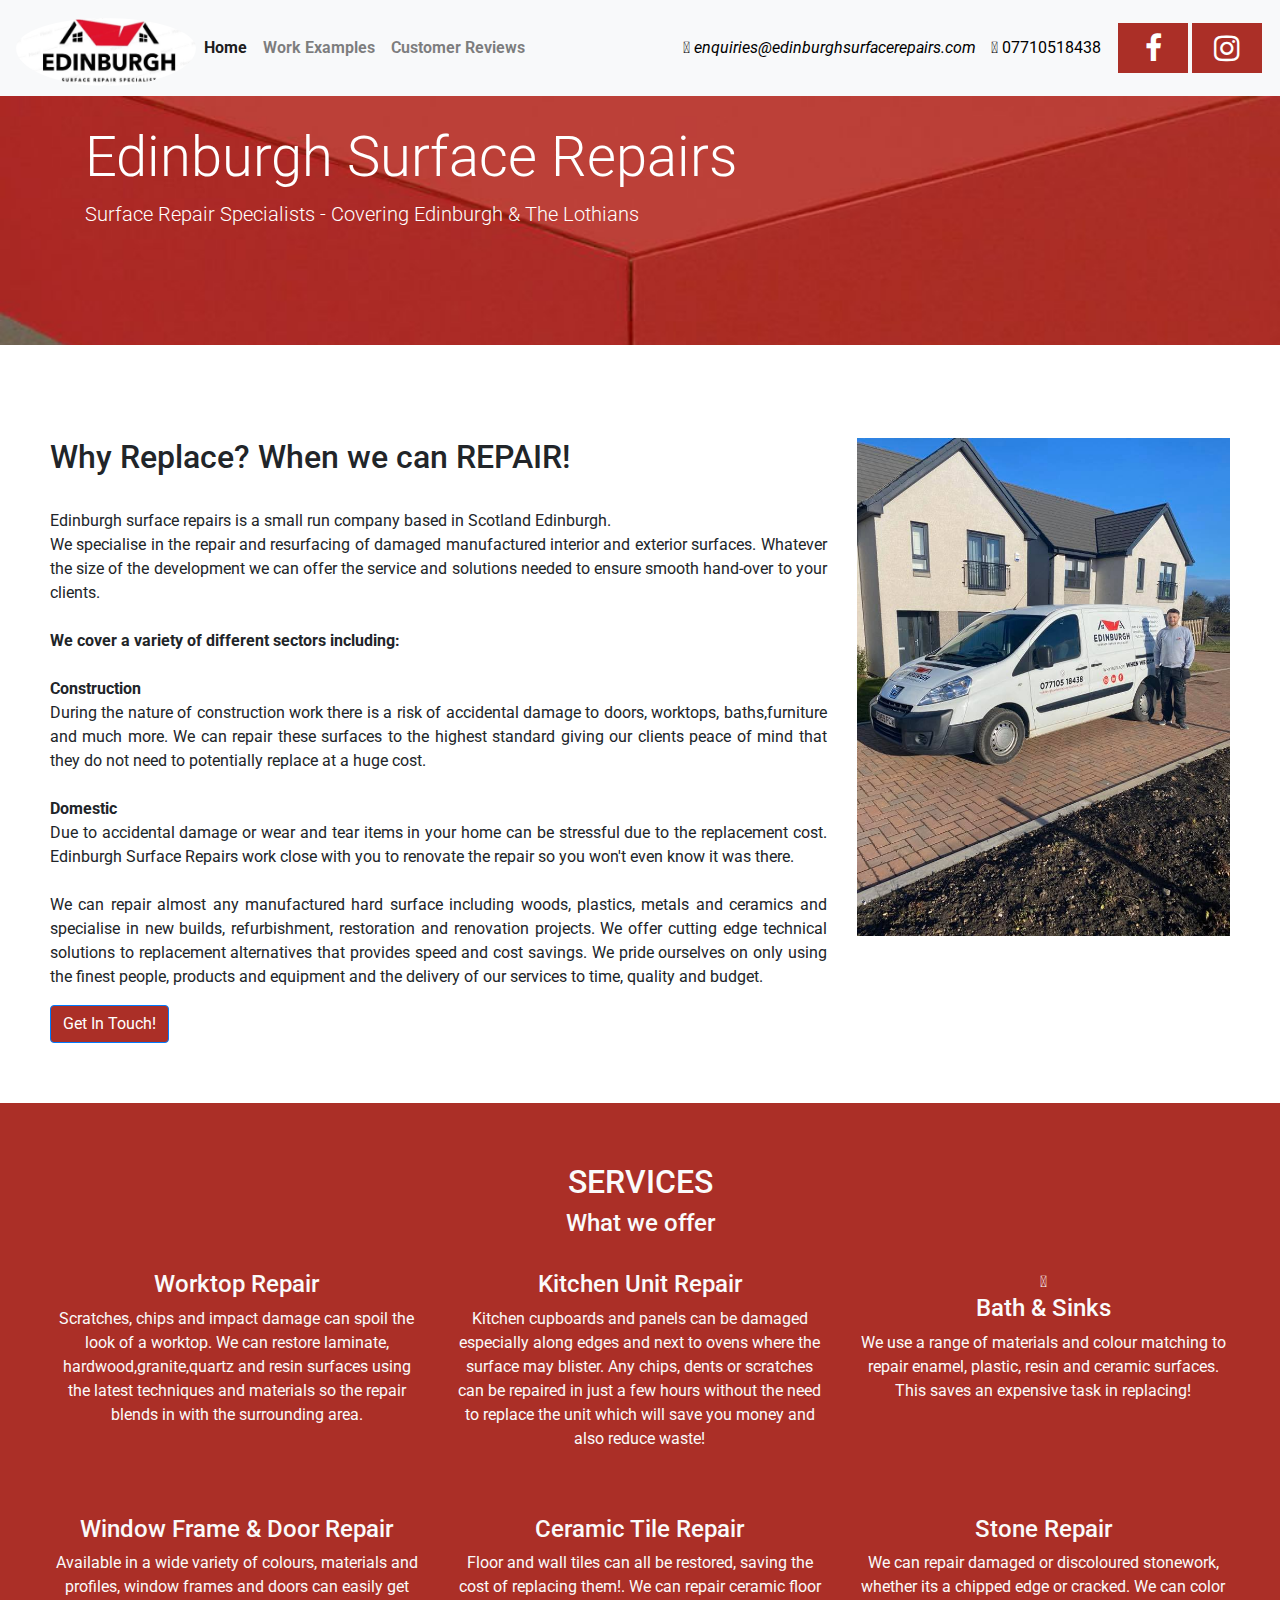
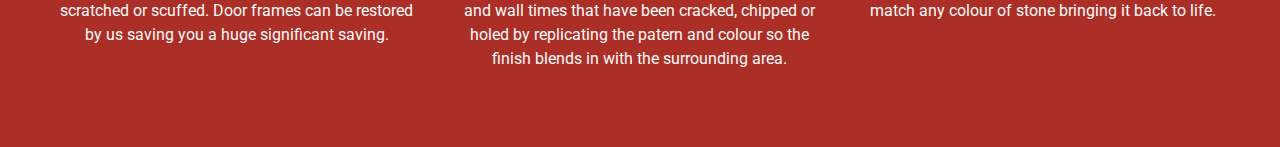
<file: index.html>
<!DOCTYPE html>
<html lang="en">

<head>

	<meta charset="UTF-8">
	<meta name="viewport" content="width=device-width, initial-scale=1.0">
	<meta http-equiv="X-UA-Compatible" content="ie=edge">
	<link rel="stylesheet" href="https://maxcdn.bootstrapcdn.com/bootstrap/4.4.1/css/bootstrap.min.css"
		type="text/css" />
	<link rel="stylesheet" href="https://use.fontawesome.com/releases/v5.6.1/css/all.css"
		integrity="sha384-gfdkjb5BdAXd+lj+gudLWI+BXq4IuLW5IT+brZEZsLFm++aCMlF1V92rMkPaX4PP" crossorigin="anonymous">
	<link rel="stylesheet" href="https://cdnjs.cloudflare.com/ajax/libs/font-awesome/4.7.0/css/font-awesome.min.css">
	<link rel="stylesheet" type="text/css" href="assets/css/style.css">
	<title>Edinburgh Surface Repairs|Surface Specialists</title>

</head>

<body>

	<!-- Navbar at top of the page Navbar template copied from bootstrap-->
		<nav class="navbar navbar-expand-lg navbar-light bg-light">
		<img class="navbar-image" src="assets/images/logo.jpg"  width="180" height="80" alt="Logo">
			<button class="navbar-toggler" type="button" data-toggle="collapse" data-target="#navbarText" aria-controls="navbarText" aria-expanded="false" aria-label="Toggle navigation">
    <span class="navbar-toggler-icon"></span>
  </button>
			<div class="collapse navbar-collapse" id="navbarText">
				<div class="navbar-text-color">
					<ul class="navbar-nav mr-auto">
						<li class="nav-item active">
							<a class="nav-link" ::: font-weight: bold; font-weight: href="index.html">Home
								<span class="sr-only">(current)</span></a>
						</li>
						<li class="nav-item">
							<a class="nav-link" href="examples.html">Work Examples</a>
						</li>
						<li class="nav-item">
							<a class="nav-link" href="customer.html">Customer Reviews</a>
						</li>
					</ul>
				</div>


			</div>
			<div><i class="fas fa-at"><span class="fa-icon-inner-text"> enquiries@edinburghsurfacerepairs.com   </i>
			</div>
			<div><i class="fas fa-phone-square"></i><span class="fa-icon-inner-text"> 07710518438
        
       </span></div>
			<div class="fb-icon">
				<a href="https://www.facebook.com/edinburghsurfacerepairs/" target="_blank"  rel="noopener" class="fa fa-facebook"></a>

			</div>
			<div><a href="https://www.instagram.com/edinburgh_surface_repairs/?hl=en" target="_blank" rel="noopener"
					class="fa fa-instagram"></a></div>
	</nav>
	</div>
	<!-- callout-->
	<div class="jumbotron jumbotron-fluid">

		<div class="container">

			<h1 class="display-4">Edinburgh Surface Repairs</h1>
			<p class="lead">Surface Repair Specialists - Covering Edinburgh & The Lothians</p>


		</div>

	</div>
	<div id="about" class="container-fluid">
		<!-- About Company content brief summary.-->
		<div class="row">
			<div class="col-sm-8">

				<h2>Why Replace? When we can REPAIR!</h2><br>
				<p>Edinburgh surface repairs is a small run company based in
					Scotland Edinburgh.<br>
					We specialise in the repair and resurfacing of damaged manufactured interior
					and exterior surfaces.
					Whatever the size of the development we can offer the service and solutions
					needed to ensure smooth hand-over to your clients.<br>
					<br>
					<strong>We cover a variety of different sectors including:<br></strong>
					<strong><br> Construction </strong>
					<br> During the nature of construction work there is a risk of accidental damage to doors, worktops, baths,furniture and much more.
                    We can repair these surfaces to the highest standard giving our clients peace of mind that they do not
                    need to potentially replace at a huge cost.
					<br>
					<br>
					<strong>Domestic</strong>
					<br> Due to accidental damage or wear and tear items in your home can be stressful due to the replacement
                    cost. Edinburgh Surface Repairs work close with you to renovate the repair so you won't even know it was
                    there.
					<br>
					<br>

					We can repair almost any manufactured hard surface including woods,
					plastics, metals and ceramics and specialise in new builds, refurbishment,
					restoration and renovation projects.
					We offer cutting edge technical solutions to replacement alternatives
					that provides speed and cost savings. We pride ourselves on only
					using the finest people, products and equipment and the delivery
					of our services to time, quality and budget.
				</p>


					<!-- Modal for get in touch information. When clicked will display email and phone number. Modal copied from Bootstrap-->
					<button type="button" class="btn btn-primary" data-toggle="modal" data-target="#contactModal">
                    Get In Touch!
                    </button>
					<div class="modal fade" id="contactModal" tabindex="-1" role="dialog"
						aria-labelledby="exampleModalLabel" aria-hidden="true">
						<div class="modal-dialog" role="document">
							<div class="modal-content">
								<div class="modal-header">
									<h5 class="modal-title" id="exampleModalLabel">Get In Touch</h5>
									<button type="button" class="close" data-dismiss="modal" aria-label="Close">
                                     <span aria-hidden="true">&times;</span>
                                     </button>

								</div>
								<div class="modal-body">
									email: enquiries@edinburghsurfacerepairs.com<br>
                                    mobile: 07710518438
								</div>
									<div class="modal-footer">
										<button type="button" class="btn btn-secondary" data-dismiss="modal">Close</button>

									</div>
								</div>
							</div>
						</div>

					</div>

					<div class="col-sm-4">
						<img class="img-fluid w-100" src="assets/images/company.jpg" alt="Steven Van" />
			</div>

					</div>
			</div>



			<!-- Services section, not too detailed just overview of  services that company provides.-->
			<div class="container-fluid text-center container-wrap-red">

				<h2>SERVICES</h2>
				<i class="fas fa-pencil-ruler"></i>

				<h4>What we offer</h4>

				<br>
				<div class="row">
					<div class="col-sm-4">

						<span class="glyphicon glyphicon-off"></span>
						<i class="fas fa-hammer"></i>
						<h4>Worktop Repair</h4>
						<p>Scratches, chips and impact damage can spoil the look of a worktop. We can restore
							laminate, hardwood,granite,quartz and resin surfaces using the latest techniques and
							materials
							so the repair
							blends in with the surrounding area.</p>
					</div>
					<div class="col-sm-4">
						<span class="glyphicon glyphicon-heart"></span>
						<i class="fas fa-ruler-vertical"></i>
						<h4>Kitchen Unit Repair</h4>
						<p>Kitchen cupboards and panels can be damaged especially along edges and next to ovens where
							the surface may blister. Any chips, dents or scratches can be repaired in just a few hours
							without
							the need to replace the unit which will save you money and also reduce waste!</p>
					</div>
					<div class="col-sm-4">
						<span class="glyphicon glyphicon-lock"></span>
						<i class="fas fa-bath"></i>
						<h4>Bath & Sinks</h4>
						<p>We use a range of materials and colour matching to repair enamel, plastic, resin and ceramic
							surfaces. This saves an expensive task in replacing!</p>
					</div>
				</div>
				<br><br>
				<div class="row">
					<div class="col-sm-4">
						<span class="glyphicon glyphicon-leaf"></span>
						<i class="fas fa-door-open"></i>
						<h4>Window Frame & Door Repair</h4>
						<p>Available in a wide variety of colours, materials and profiles, window frames and
							doors can easily get scratched or scuffed. Door frames can be restored by us saving you a
							huge
							significant
							saving.</p>
					</div>
					<div class="col-sm-4">
						<span class="glyphicon glyphicon-certificate"></span>
						<i class="fas fa-brush"></i>
						<h4>Ceramic Tile Repair</h4>
						<p>Floor and wall tiles can all be restored, saving the cost of replacing them!. We can repair
							ceramic floor and wall times that have been
							cracked, chipped or holed by replicating the patern and colour so the finish blends in with
							the
							surrounding
							area.</p>
					</div>
					<div class="col-sm-4">
						<span class="glyphicon glyphicon-wrench"></span>
						<i class="fas fa-drafting-compass"></i>
						<h4>Stone Repair</h4>
						<p>We can repair damaged or discoloured stonework, whether its a chipped edge or cracked. We
							can color match any colour of stone bringing it back to life.</p>
					</div>
				</div>
			</div>





			<script src="https://cdnjs.cloudflare.com/ajax/libs/jquery/3.4.1/jquery.slim.min.js"></script>
			<script src="https://cdnjs.cloudflare.com/ajax/libs/popper.js/1.16.0/umd/popper.min.js"></script>
			<script src="https://cdnjs.cloudflare.com/ajax/libs/twitter-bootstrap/4.4.1/js/bootstrap.min.js"></script>

</body>

</html>
</file>
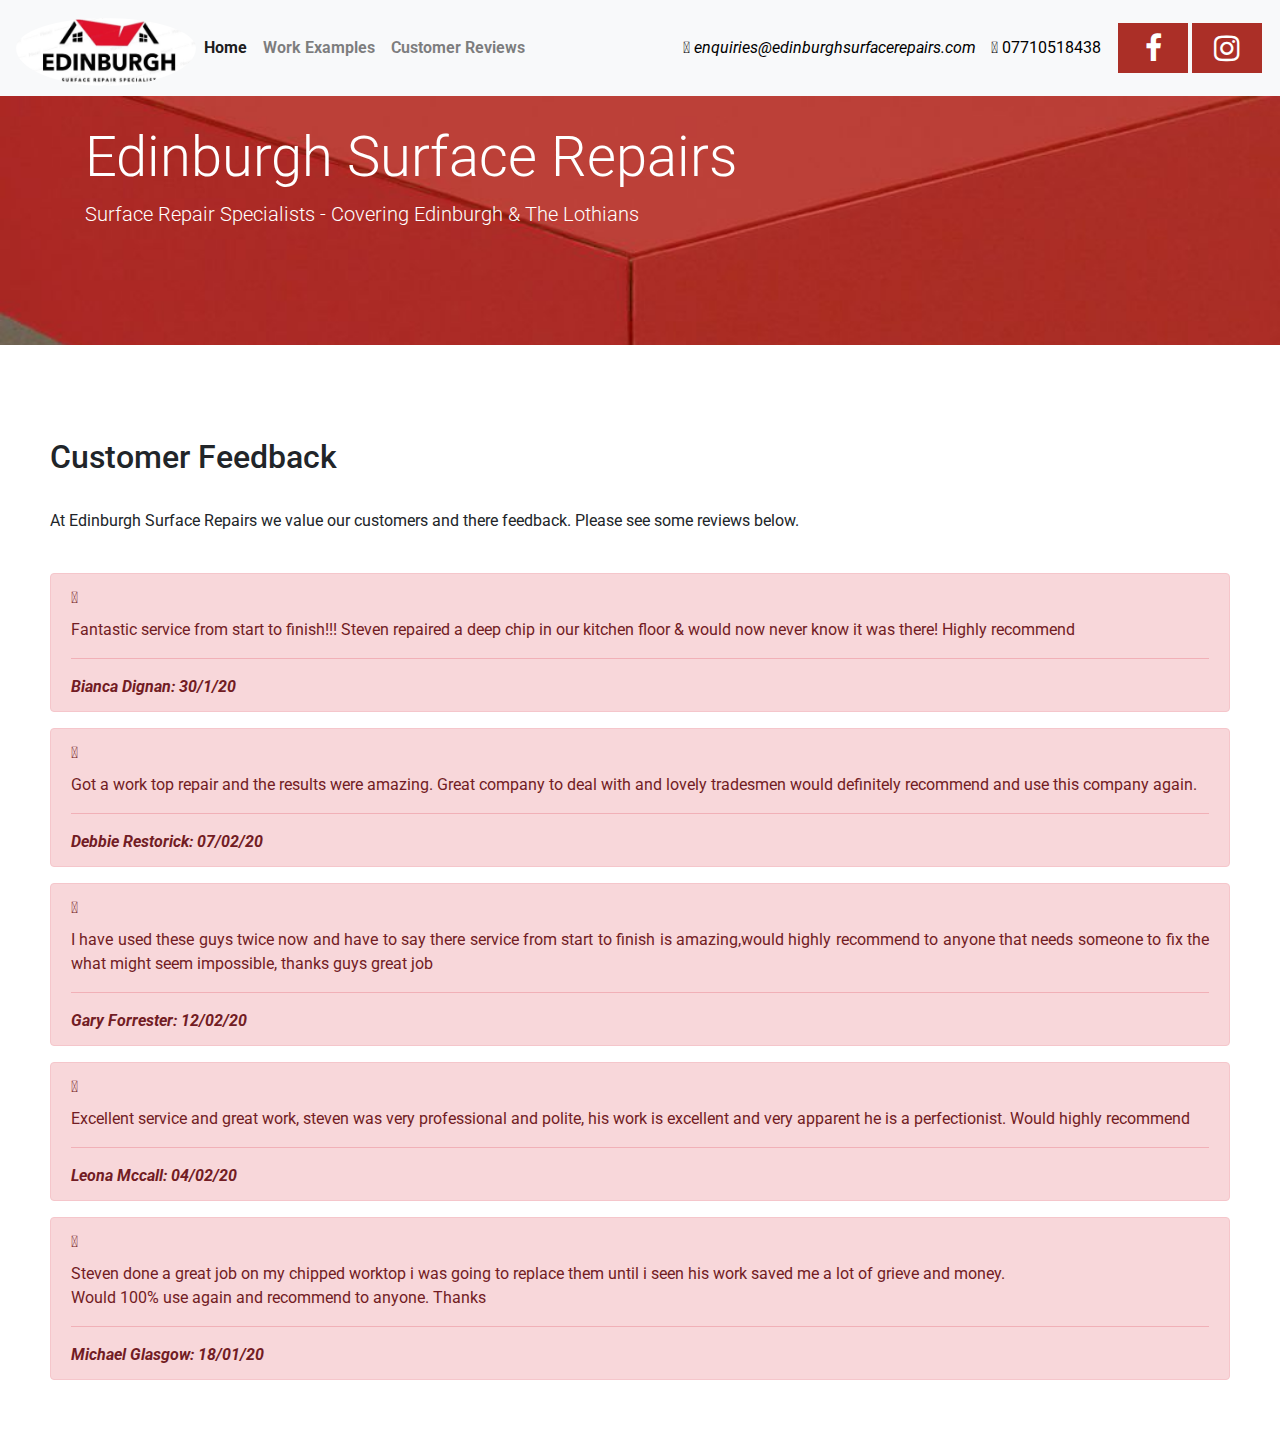
<file: customer.html>
<!DOCTYPE html>
<html lang="en">

<head>

	<meta charset="UTF-8">
	<meta name="viewport" content="width=device-width, initial-scale=1.0">
	<meta http-equiv="X-UA-Compatible" content="ie=edge">
	<link rel="stylesheet" href="https://maxcdn.bootstrapcdn.com/bootstrap/4.4.1/css/bootstrap.min.css"
		type="text/css" />
	<link rel="stylesheet" href="https://use.fontawesome.com/releases/v5.6.1/css/all.css"
		integrity="sha384-gfdkjb5BdAXd+lj+gudLWI+BXq4IuLW5IT+brZEZsLFm++aCMlF1V92rMkPaX4PP" crossorigin="anonymous">
	<link rel="stylesheet" href="https://cdnjs.cloudflare.com/ajax/libs/font-awesome/4.7.0/css/font-awesome.min.css">
	<link rel="stylesheet" type="text/css" href="assets/css/style.css">
	<title>Edinburgh Surface Repairs|Surface Specialists</title>

</head>

<body>

	<!-- Navbar at top of the page copied from Bootstrap template.-->
	<nav class="navbar navbar-expand-lg navbar-light bg-light">
		<img class="navbar-image" src="assets/images/logo.jpg"  width="180" height="80" alt="Logo">
			<button class="navbar-toggler" type="button" data-toggle="collapse" data-target="#navbarText" aria-controls="navbarText" aria-expanded="false" aria-label="Toggle navigation">
    <span class="navbar-toggler-icon"></span>
  </button>
			<div class="collapse navbar-collapse" id="navbarText">
				<div class="navbar-text-color">
					<ul class="navbar-nav mr-auto">
						<li class="nav-item active">
							<a class="nav-link" ::: font-weight: bold; font-weight: href="index.html">Home
								<span class="sr-only">(current)</span></a>
						</li>
						<li class="nav-item">
							<a class="nav-link" href="examples.html">Work Examples</a>
						</li>
						<li class="nav-item">
							<a class="nav-link" href="customer.html">Customer Reviews</a>
						</li>
					</ul>
				</div>
			</div>


			</div>
			<div><i class="fas fa-at"><span class="fa-icon-inner-text"> enquiries@edinburghsurfacerepairs.com   </i>
			</div>
			<div><i class="fas fa-phone-square"></i><span class="fa-icon-inner-text"> 07710518438
        
       </span></div>
			<div class="fb-icon">
				<a href="https://www.facebook.com/edinburghsurfacerepairs/" target="_blank" rel="noopener" class="fa fa-facebook"></a>

			</div>
			<div><a href="https://www.instagram.com/edinburgh_surface_repairs/?hl=en" target="_blank" rel="noopener"
					class="fa fa-instagram"></a></div>
	</nav>
	</div>

	<!-- callout Jumbotron -->
	<div class="jumbotron jumbotron-fluid">

		<div class="container">

			<h1 class="display-4">Edinburgh Surface Repairs</h1>
			<p class="lead">Surface Repair Specialists - Covering Edinburgh & The Lothians</p>


		</div>

	</div>
	<div id="reviews" class="container-fluid">
		<!-- About Company content brief summary. Bootstrap alerts callout copied here-->
		<div class="row">
			<div class="col-sm-12">

				<h2>Customer Feedback</h2><br>
				<p>At Edinburgh Surface Repairs we value our customers and there feedback. Please see
					some reviews below.<br></br>

					<div class="alert alert-danger " role="alert">
						<i class="fas fa-comments"></i>
						<h4 class="alert-heading"></h4>
						<p>Fantastic service from start to finish!!! Steven repaired a deep chip in our kitchen floor &
							would now never know
							it was there! Highly recommend</p>
						<hr>
						<p class="mb-0"><i><strong>Bianca Dignan: 30/1/20</i></strong></p>
					</div>

					<div class="alert alert-danger" role="alert">
						<i class="fas fa-comments"></i>
						<h4 class="alert-heading"></h4>
						<p>Got a work top repair and the results were amazing.
							Great company to deal with and lovely tradesmen would definitely recommend and use this
							company again.</p>
						<hr>
						<p class="mb-0"><i><strong>Debbie Restorick: 07/02/20</i></strong></p>
					</div>

					<div class="alert alert-danger" role="alert">
						<i class="fas fa-comments"></i>
						<h4 class="alert-heading"></h4>
						<p>I have used these guys twice now and have to say there service from start to finish is
							amazing,would highly recommend to anyone that needs someone to fix the what
							might seem impossible, thanks guys great job</p>
						<hr>
						<p class="mb-0"><i><strong>Gary Forrester: 12/02/20 </i></strong></p>
					</div>

					<div class="alert alert-danger" role="alert">
						<i class="fas fa-comments"></i>
						<h4 class="alert-heading"></h4>
						<p>Excellent service and great work, steven was very professional and polite, his work is
							excellent and very apparent he
							is a perfectionist. Would highly recommend</p>
						<hr>
						<p class="mb-0"><i><strong>Leona Mccall: 04/02/20 </i></strong></p>
					</div>

					<div class="alert alert-danger" role="alert">
						<i class="fas fa-comments"></i>
						<h4 class="alert-heading"></h4>
						<p>Steven done a great job on my chipped worktop i was going to replace them until i seen his
							work saved me a lot of grieve and money.
							<br>Would 100% use again and recommend to anyone. Thanks</p>
							<hr>
							<p class="mb-0"><i><strong>Michael Glasgow: 18/01/20 </i></strong></p>
					</div>

				</p>

			</div>

		</div>

	</div>



	<script src="https://cdnjs.cloudflare.com/ajax/libs/jquery/3.4.1/jquery.slim.min.js"></script>
	<script src="https://cdnjs.cloudflare.com/ajax/libs/popper.js/1.16.0/umd/popper.min.js"></script>
	<script src="https://cdnjs.cloudflare.com/ajax/libs/twitter-bootstrap/4.4.1/js/bootstrap.min.js"></script>

</body>

</html>
</file>
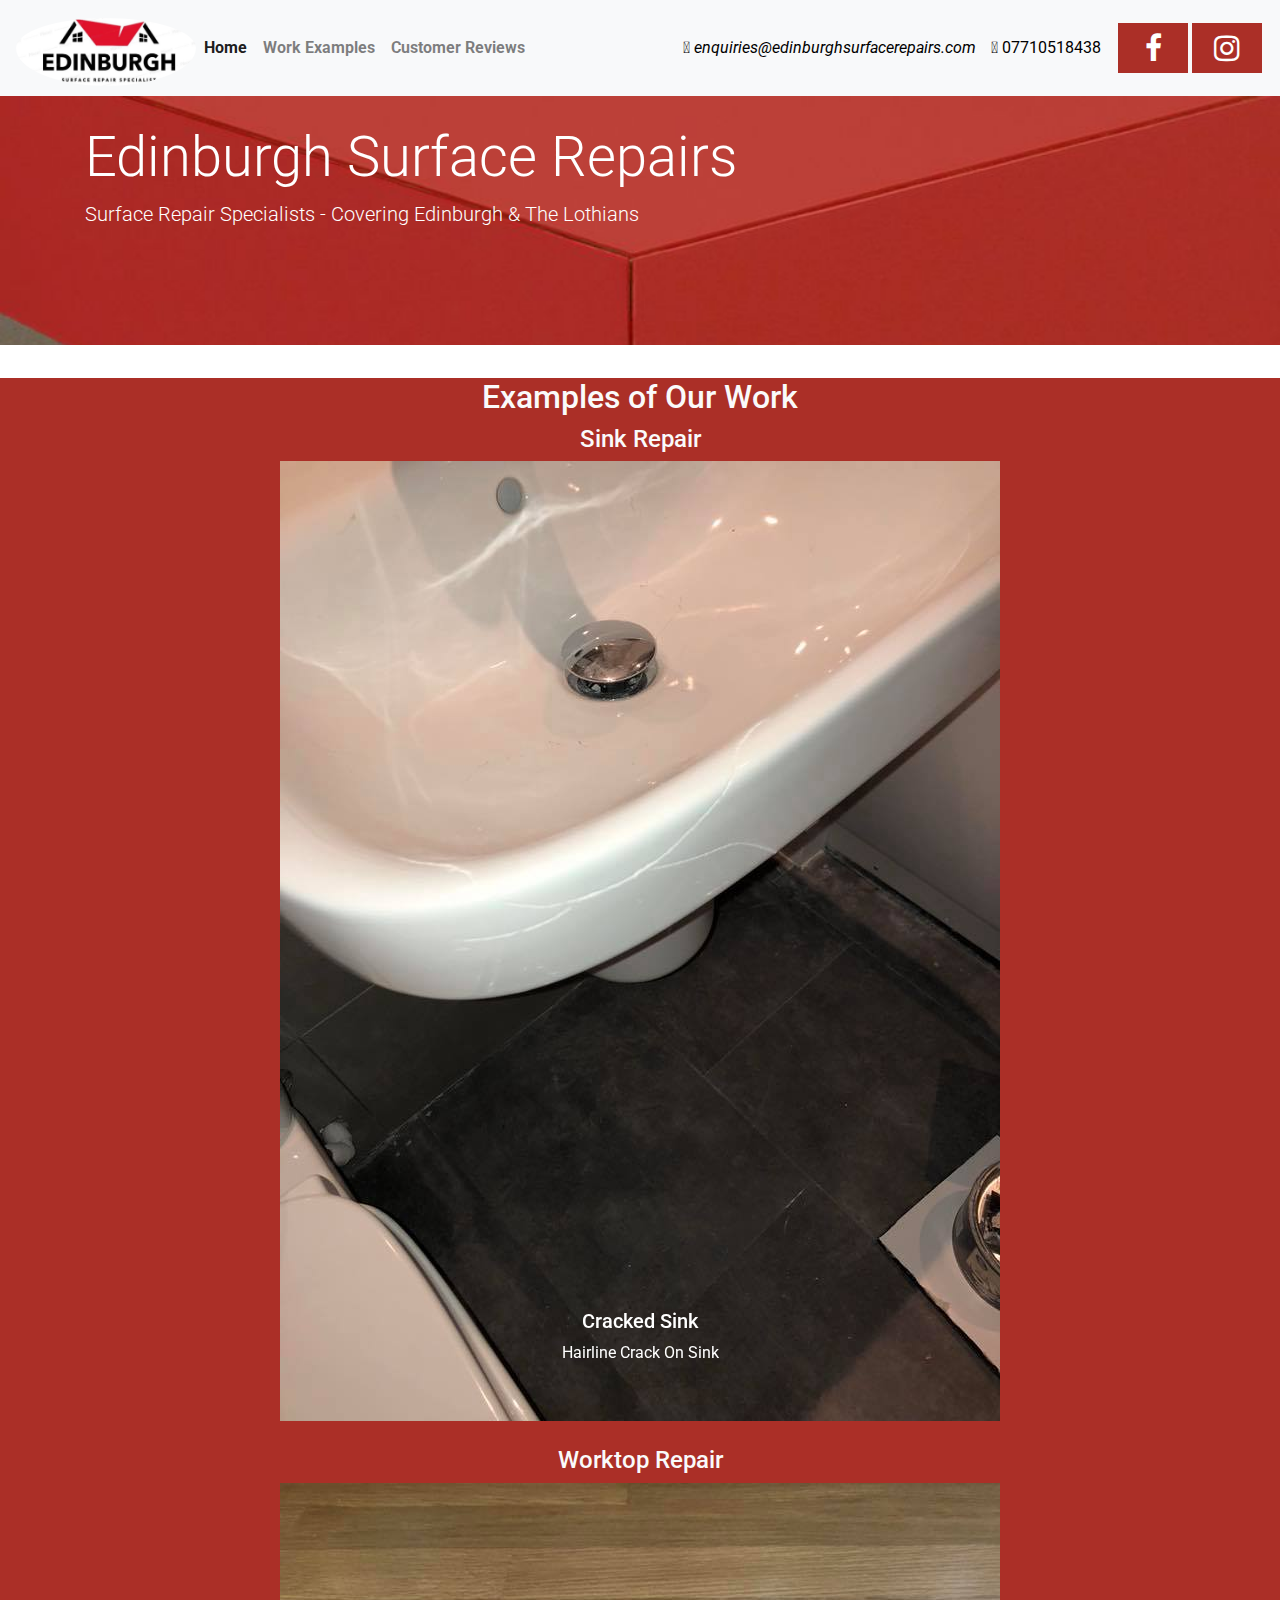
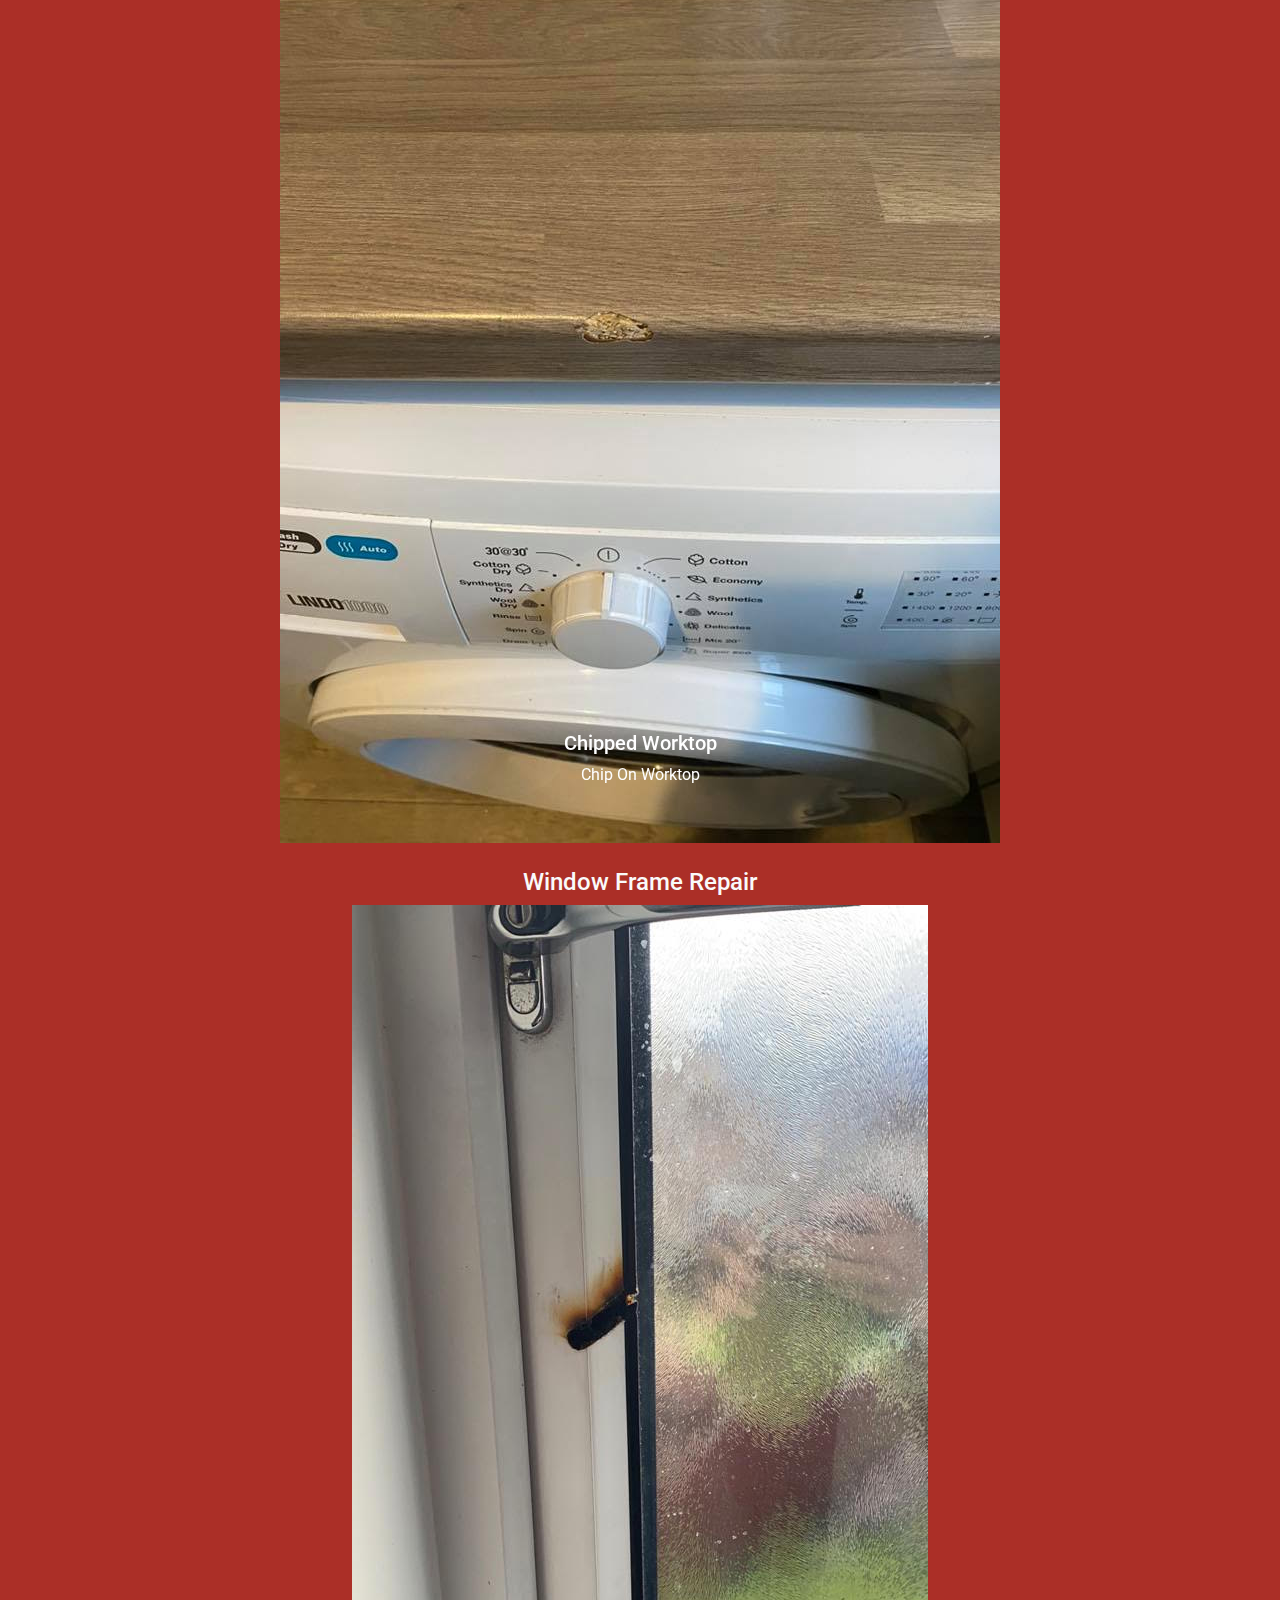
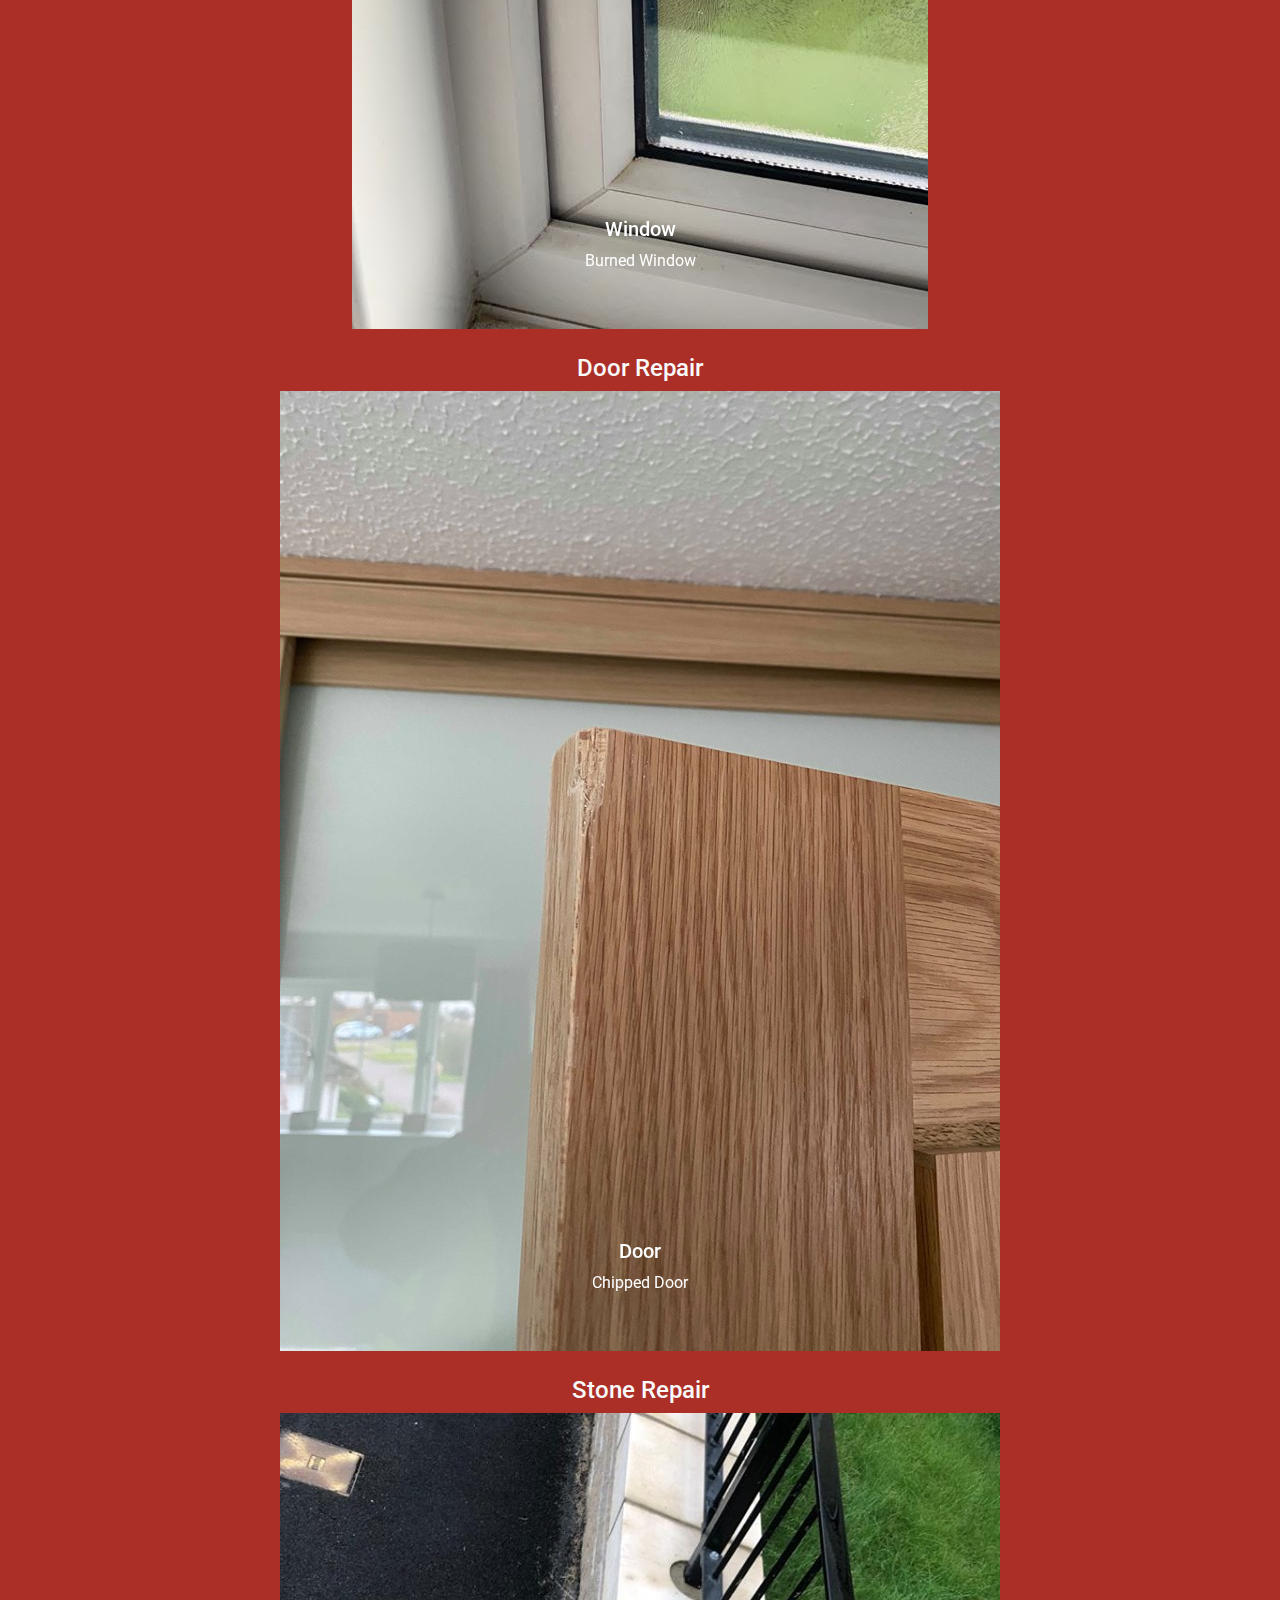
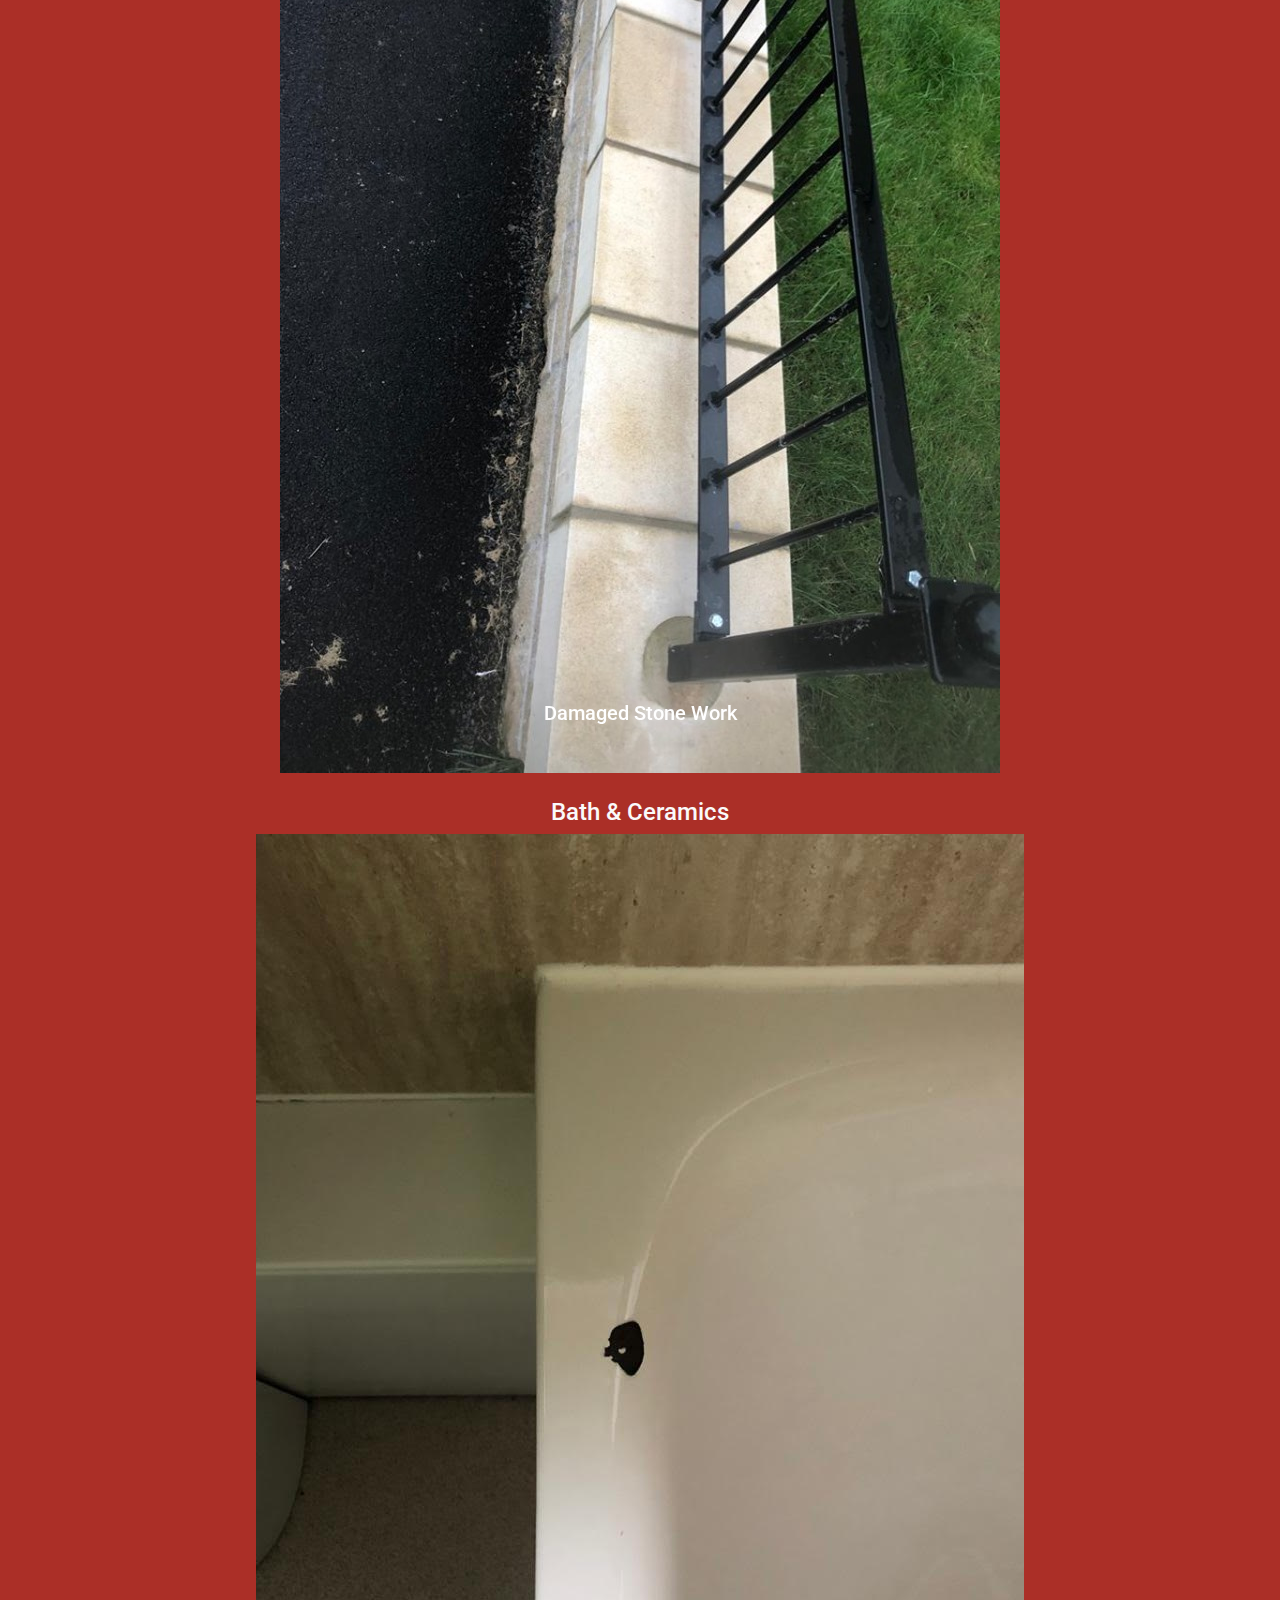
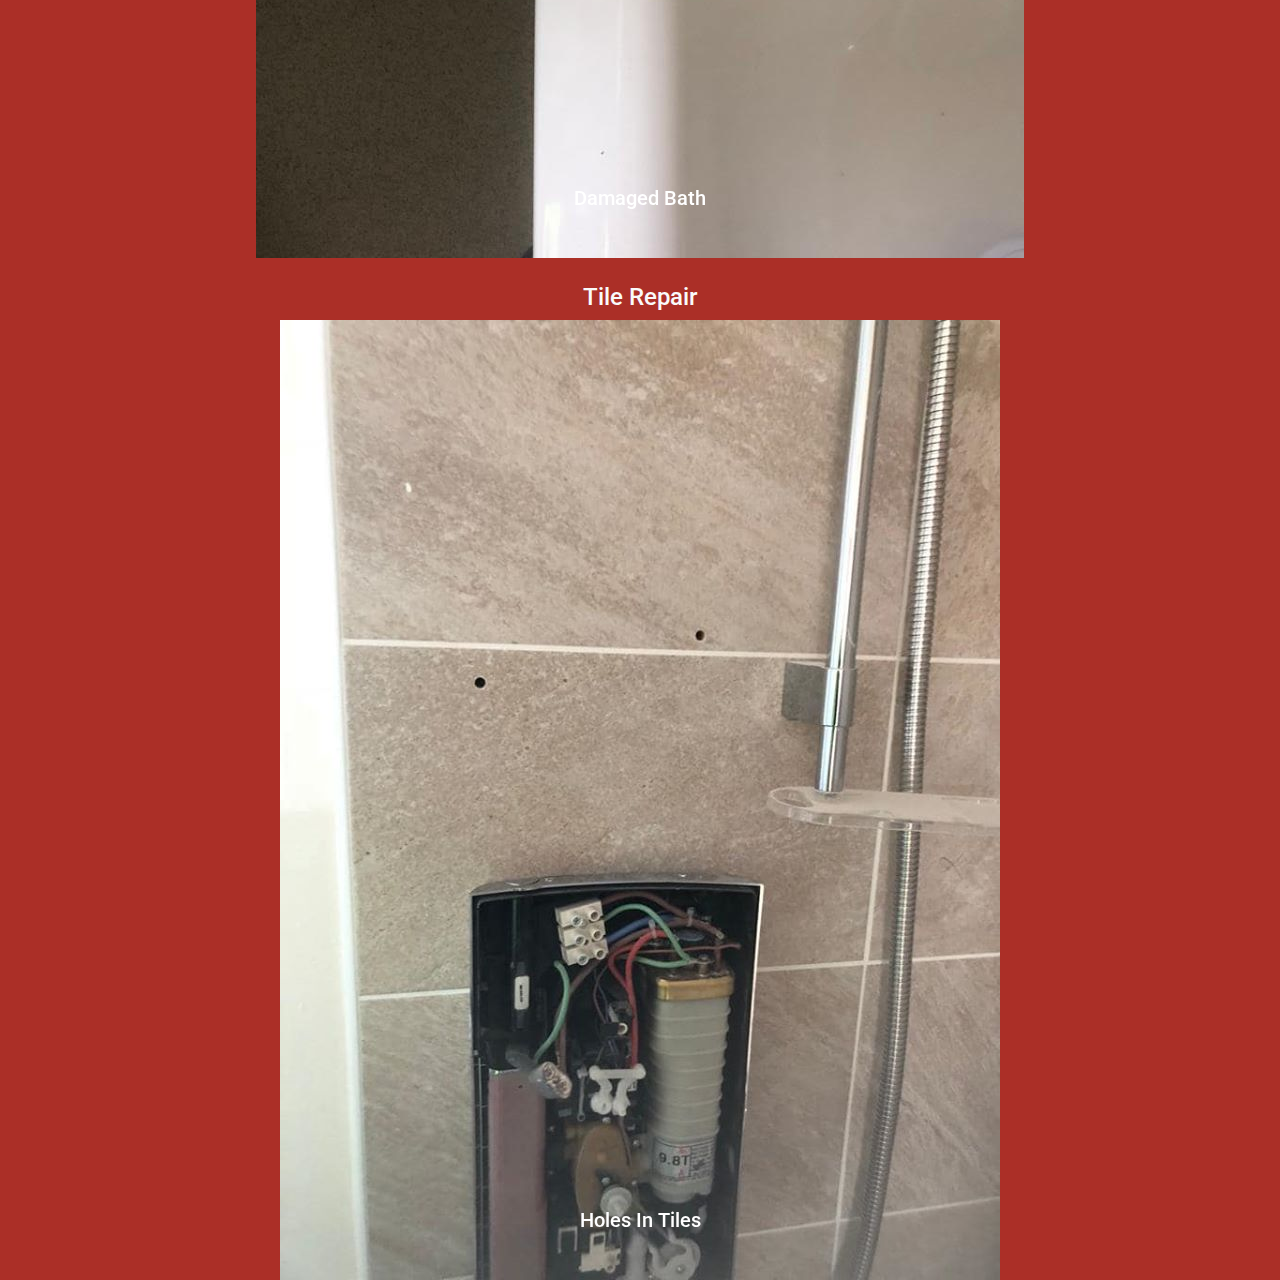
<file: examples.html>
<!DOCTYPE html>
<html lang="en">

<head>

	<meta charset="UTF-8">
	<meta name="viewport" content="width=device-width, initial-scale=1.0">
	<meta http-equiv="X-UA-Compatible" content="ie=edge">
	<link rel="stylesheet" href="https://maxcdn.bootstrapcdn.com/bootstrap/4.4.1/css/bootstrap.min.css"
		type="text/css" />
	<link rel="stylesheet" href="https://use.fontawesome.com/releases/v5.6.1/css/all.css"
		integrity="sha384-gfdkjb5BdAXd+lj+gudLWI+BXq4IuLW5IT+brZEZsLFm++aCMlF1V92rMkPaX4PP" crossorigin="anonymous">
	<link rel="stylesheet" href="https://cdnjs.cloudflare.com/ajax/libs/font-awesome/4.7.0/css/font-awesome.min.css">
	<link rel="stylesheet" type="text/css" href="assets/css/style.css">
	<title>Edinburgh Surface Repairs|Surface Specialists</title>

</head>

<body>

	<!-- Navbar at top of the page copied from bootstrap-->
		<nav class="navbar navbar-expand-lg navbar-light bg-light">
		 <img class="navbar-image" src="assets/images/logo.jpg"  width="180" height="80" alt="Logo">
			<button class="navbar-toggler" type="button" data-toggle="collapse" data-target="#navbarText" aria-controls="navbarText" aria-expanded="false" aria-label="Toggle navigation">
    <span class="navbar-toggler-icon"></span>
  </button>
			<div class="collapse navbar-collapse" id="navbarText">
				<div class="navbar-text-color">
					<ul class="navbar-nav mr-auto">
						<li class="nav-item active">
							<a class="nav-link" ::: font-weight: bold; font-weight: href="index.html">Home
								<span class="sr-only">(current)</span></a>
						</li>
						<li class="nav-item">
							<a class="nav-link" href="examples.html">Work Examples</a>
						</li>
						<li class="nav-item">
							<a class="nav-link" href="customer.html">Customer Reviews</a>
						</li>
					</ul>
				</div>


			</div>
			<div><i class="fas fa-at"><span class="fa-icon-inner-text"> enquiries@edinburghsurfacerepairs.com   </i>
			</div>
			<div><i class="fas fa-phone-square"></i><span class="fa-icon-inner-text"> 07710518438
        
       </span></div>
			<div class="fb-icon">
				<a href="https://www.facebook.com/edinburghsurfacerepairs/" target="_blank" rel="noopener" class="fa fa-facebook"></a>

			</div>
			<div><a href="https://www.instagram.com/edinburgh_surface_repairs/?hl=en" target="_blank" rel="noopener"
					class="fa fa-instagram"></a></div>
	</nav>
	</div>
	<!-- callout Jumbotron -->
	<div class="jumbotron jumbotron-fluid">

		<div class="container">

			<h1 class="display-4">Edinburgh Surface Repairs</h1>
			<p class="lead">Surface Repair Specialists - Covering Edinburgh & The Lothians</p>


		</div>

	</div>

	<!-- Bootstrap Carousel section showing work examples , not too detailed just overview of  services that company provides.-->

	<div class="sink-carousel">

		<div id="carouselExampleCaptions" class="carousel slide" data-ride="carousel">

			<ol class="carousel-indicators">

				<!--	<li data-target="#carouselExampleCaptions" data-slide-to="2"></li> -->
			</ol>
			<h2 class="example-work-header">Examples of Our Work</h2>
			<h4>Sink Repair</h4>
			<div class="carousel-inner">
				<div class="carousel-item active">
					<img src="assets/images/crackedsink.jpg" class="example-images-carousel" alt="Cracked Sink">
					<div class="carousel-caption d-none d-md-block">
						<h5>Cracked Sink</h5>
						<p>Hairline Crack On Sink</p>
					</div>
				</div>
				<div class="carousel-item">
					<img src="assets/images/sink_repaired.jpg" class="example-images-carousel" alt="Repaired Sink">
					<div class="carousel-caption d-none d-md-block">
						<h5>Sink Repaired</h5>
						<p>Good As New!</p>
					</div>
				</div>

			</div>


			<h4 class="worktop-text">Worktop Repair</h4>
			<div id="carouselExampleCaptionsSecond" class="carousel slide" data-ride="carousel">

				<ol class="carousel-indicators">

					<!--	<li data-target="#carouselExampleCaptions" data-slide-to="2"></li> -->
				</ol>
				<div class="carousel-inner">
					<div class="carousel-item active">
						<img src="assets/images/worktopdamaged.jpg" class="example-images-carousel" alt="Damaged Worktop">
						<div class="carousel-caption d-none d-md-block">
							<h5>Chipped Worktop</h5>
							<p>Chip On Worktop</p>
						</div>
					</div>
					<div class="carousel-item">
						<img src="assets/images/worktoprepaired.jpg" class="example-images-carousel" alt="Repaired Worktop>
						<div class="carousel-caption d-none d-md-block">
						<h5> What Chip?</h5>
						<p> Repaired by Edinburgh Surface Specialists!</p>

					</div>
				</div>

			</div>

			<h4 class="worktop-text">Window Frame Repair</h4>
			<div id="carouselExampleCaptionsThird" class="carousel slide" data-ride="carousel">

				<ol class="carousel-indicators">

					<!--	<li data-target="#carouselExampleCaptions" data-slide-to="2"></li> -->
				</ol>
				<div class="carousel-inner">
					<div class="carousel-item active">
						<img src="assets/images/window_damaged.jpg" class="example-images-carousel" alt="Damaged Window">
						<div class="carousel-caption d-none d-md-block">
							<h5>Window</h5>
							<p>Burned Window</p>
						</div>
					</div>
					<div class="carousel-item">
						<img src="assets/images/window_repaired.jpg" class="example-images-carousel" alt="Repaired Window">
						<div class="carousel-caption d-none d-md-block">
							<h5> What Burn?</h5>
							<p> Repaired by Edinburgh Surface Specialists!</p>

						</div>
					</div>

				</div>


				<h4 class="worktop-text">Door Repair</h4>
				<div id="carouselExampleCaptionsFour" class="carousel slide" data-ride="carousel">

					<ol class="carousel-indicators">

						<!--	<li data-target="#carouselExampleCaptions" data-slide-to="2"></li> -->
					</ol>
					<div class="carousel-inner">
						<div class="carousel-item active">
							<img src="assets/images/door_damaged.jpg" class="example-images-carousel" alt="Damaged Door">
							<div class="carousel-caption d-none d-md-block">
								<h5>Door</h5>
								<p>Chipped Door</p>
							</div>
						</div>
						<div class="carousel-item">
							<img src="assets/images/door_repaired.jpg" class="example-images-carousel" alt="Repaired Door">
							<div class="carousel-caption d-none d-md-block">
								<h5> Door Repaired</h5>


							</div>
						</div>

					</div>
				</div>
				<h4 class="worktop-text">Stone Repair</h4>
				<div id="carouselExampleCaptionsFive" class="carousel slide" data-ride="carousel">

					<ol class="carousel-indicators">

						<!--	<li data-target="#carouselExampleCaptions" data-slide-to="2"></li> -->
					</ol>
					<div class="carousel-inner">
						<div class="carousel-item active">
							<img src="assets/images/damaged_stone.jpg" class="example-images-carousel" alt="Damaged Stone">
							<div class="carousel-caption d-none d-md-block">
								<h5>Damaged Stone Work</h5>

							</div>
						</div>
						<div class="carousel-item">
							<img src="assets/images/repaired_stone.jpg" class="example-images-carousel" alt="Repaired Stone">
							<div class="carousel-caption d-none d-md-block">
								<h5> Stone Work Repaired</h5>


							</div>
						</div>

					</div>
					<h4 class="worktop-text">Bath & Ceramics</h4>
					<div id="carouselExampleCaptionsFive" class="carousel slide" data-ride="carousel">

						<ol class="carousel-indicators">

							<!--	<li data-target="#carouselExampleCaptions" data-slide-to="2"></li> -->
						</ol>
						<div class="carousel-inner">
							<div class="carousel-item active">
								<img src="assets/images/bath_damaged.jpg" class="example-images-carousel" alt="Damaged Bath">
								<div class="carousel-caption d-none d-md-block">
									<h5>Damaged Bath</h5>

								</div>
							</div>
							<div class="carousel-item">
								<img src="assets/images/bath_repaired.jpg" class="example-images-carousel" alt="Fixed Bath">
								<div class="carousel-caption d-none d-md-block">
									<h5> Bath Chip Repaired</h5>


								</div>
							</div>

						</div>
						<h4 class="worktop-text">Tile Repair</h4>
						<div id="carouselExampleCaptionsFive" class="carousel slide" data-ride="carousel">

							<ol class="carousel-indicators">

								<!--	<li data-target="#carouselExampleCaptions" data-slide-to="2"></li> -->
							</ol>
							<div class="carousel-inner">
								<div class="carousel-item active">
									<img src="assets/images/damaged_tiles.jpg" class="example-images-carousel" alt="Damaged Tiles">
									<div class="carousel-caption d-none d-md-block">
										<h5>Holes In Tiles</h5>

									</div>
								</div>
								<div class="carousel-item">
									<img src="assets/images/fixed_tiles.jpg" class="example-images-carousel" alt="Fixed Tiles">
									<div class="carousel-caption d-none d-md-block">
										<h5> Tiles Fully Restored!</h5>


									</div>
								</div>

							</div>
						</div>

					</div>



				</div>
			</div>
		</div>


	</div>



	<script src="https://cdnjs.cloudflare.com/ajax/libs/jquery/3.4.1/jquery.slim.min.js"></script>
	<script src="https://cdnjs.cloudflare.com/ajax/libs/popper.js/1.16.0/umd/popper.min.js"></script>
	<script src="https://cdnjs.cloudflare.com/ajax/libs/twitter-bootstrap/4.4.1/js/bootstrap.min.js">
	</script>

</body>

</html>
</file>
<file: assets/css/style.css>
@import url('https://fonts.googleapis.com/css?family=Odibee+Sans|Roboto&display=swap');


/* Body CSS for using google fonts - Roboto then sans-serif as fallback */


body {
    font-family: 'Roboto', sans-serif;
    
}

/* Navbar element section across all three pages.Bootstrap navbar was copied into HTML */ *
.navbar{

width: 100%;
max-height: 20%;
font-weight: bold;
color: black;
text-align: justify;

}

 

.navbarText{
color: black;
}



/* Font Awesome icons used for facebook, and linked in icons */
.fa-icon-inner-text{
    font-family: 'Roboto', sans-serif;
    font-size: 1rem;
    font-weight: 400;
    line-height: 1.5;
    margin: 0;
    text-align: left;
    padding-right: 15px;
}

.fa {
  padding: 10px;
  font-size: 30px;
  width: 70px;
  text-align: center;
  text-decoration: none;
  margin: 5px 2px;
 
}

fa:hover {
    opacity: 0.7;

}

.fa-facebook {
  background:#AB2F27;
  color: white;
}


.fa-wrench {
    content: "\f06b";
}


.fa-instagram {
  background: #AB2F27;
  color: white;
}

.navbar-text-color{
    color:#AB2F27;
}

.navbar-image{
    border-radius: 50%;
    max-height: 50%;
    padding-top: 10px;
    padding-bottom: 2px;
}

.fas .fa-phone{
    font-family: 'Roboto',sans-serif;
    text-align: left;
}

/* Used bootstrap Jumbotron with image as background. I wanted something simple, to stand out */


.jumbotron {
  background-color: #AB2F27;
   color: #fff;
  padding: 100px 25px;
  padding-top: 28px;
  background-image: url("../images/check.jpg");
  background-repeat: no-repeat;
  background-size: cover;
  border-bottom:1px solid ;
  position:relative;
}


.jumbo-image{
  float:right;
  size: 50%;
  position: absolute;
}

/* Container element below jumbotron - Used to keep everything aligned tidy. I wanted text to
appear professional and aligned across pages */


.container-fluid {
  padding: 60px 50px;
 align-content: center;
 text-align: justify;

}

/* Modal used for pop up contact details. Bootstrap - Simple way of showing details. Eventually this will
show a contact details form, when user completes will email to the company. */
.modal{
    padding-bottom: 5px;
}

.container-wrap-{
      background-color: #AB2F27;
      color: #fafafa;
}

/* Button in container for modal launch */
.btn-primary{
    background-color: #AB2F27;
    
}

/* Services section - Wanted a seperate color to stand out */

.services-container {
    background-color: #AB2F27;
}

.lead {
    text-align: justify;
}

.container-wrap-red {
    
    background-color: #AB2F27;
    color: #fafafa;
}

.container-wrap-white {
    background-color: #F5F5F5;
    color: black;
    position: relative;
    text-align: center;
    padding-bottom: 2%;
}


/* Images on examples html page */

.example-images-carousel{
    text-align: right;
    height: auto;

}


.header-examples{
    background-color: #AB2F27;
    opacity: 1;

}


/* Carousel from bootstrap for the examples page. */

.sink-carousel{
    padding-top: 0;
    padding-bottom: 0;
    background-color: #AB2F27;
    position: relative;
    background-size: cover;
    text-align: center;
    color: #fafafa;
    object-fit: cover;
clear:none;
    }

.carousel {
    position: relative;
    width: 100%;
}

/* Images on Carousel are shrunk for smaller devices */

@media screen and (max-width: 480px) {
.example-images-carousel {
         width: 300px;
    }


}

.worktop-text{
padding-top: 25px;
}

.container-customer{
     
    padding: 60px 50px;
  }
</file>
